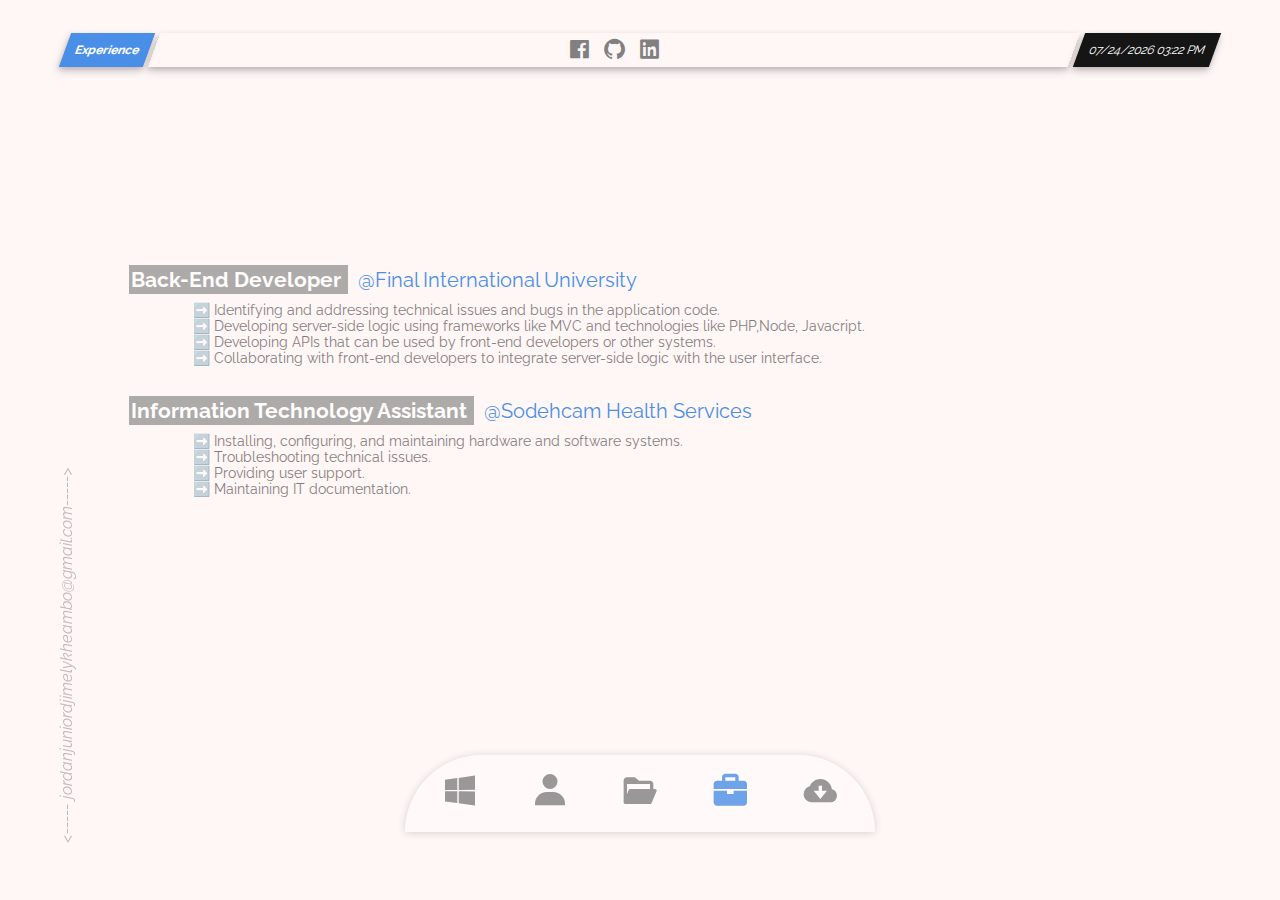
<file: experience.html>
<!DOCTYPE html>
<html lang="en">
<head>
    <meta charset="UTF-8">
    <meta name="viewport" content="width=device-width, initial-scale=1.0">
    <link rel="stylesheet" href="style.css">
    <link href='https://unpkg.com/boxicons@2.1.4/css/boxicons.min.css' rel='stylesheet'>

    <title>Jordan Junior</title>
    <script src="javascript.js"></script>
</head>
<body>
    <header>
        <div class="heading">
            <h2>Experience</h2>
        </div>
        <div class="socials">
            <a href="https://www.facebook.com/profile.php?id=100083112471063"><i class='bx bxl-facebook-square' ></i></a>
            <a href="https://github.com/jordanjunior22"><i class='bx bxl-github' ></i></a>
            <a href="https://www.linkedin.com/in/jordan-junior-2009911a1/"><i class='bx bxl-linkedin-square' ></i></a>
        </div>
        <div id="datetime">

        </div>
    </header>
    <section>
        <div class="experience">
            <div class="job">
                <h2> <span style="opacity: 0.7; background-color: rgb(139, 139, 139); color: white; padding: 2px;">Back-End Developer </span>  <span style="font-size: 20px; font-weight: 400; color: #4A8FE7; margin-left: 10px;" >@Final International University</span></h2>
                <p style="margin-left: 4rem; opacity: 0.5; margin-top: 10px;">➡️ Identifying and addressing technical issues and bugs in the application code.<br>
                    ➡️ Developing server-side logic using frameworks like MVC and technologies like PHP,Node, Javacript.<br>
                    ➡️ Developing APIs that can be used by front-end developers or other systems.<br>
                    ➡️ Collaborating with front-end developers to integrate server-side logic with the user interface.</p>
            </div>
            <div class="job">
                <h2> <span style="opacity: 0.7; background-color: rgb(139, 139, 139); color: white; padding: 2px;">Information Technology Assistant </span>  <span style="font-size: 20px; font-weight: 400; color: #4A8FE7; margin-left: 10px; ">@Sodehcam Health Services</span></h2>
                <p style="margin-left: 4rem; opacity: 0.5; margin-top: 10px; ">➡️ Installing, configuring, and maintaining hardware and software systems.<br>
                    ➡️ Troubleshooting technical issues.<br>
                    ➡️ Providing user support.<br>
                    ➡️ Maintaining IT documentation.</p>
            </div>
        </div>
      
          
        <div class="email">
            <a href="mailto:jordanjuniordjimelykheambo@gmail.com">jordanjuniordjimelykheambo@gmail.com</a>
        </div>


    </section>
    <footer>
        <div class="tab">
            <a href="index.html"><i class='bx bxl-windows' ></i></a>
            <a href="profile.html"><i class='bx bxs-user' ></i></a>
            <a href="projects.html"><i class='bx bxs-folder-open' ></i></a>
            <a href="experience.html"><i class='bx bxs-briefcase' id="active"></i></a>
            <a href="https://docs.google.com/document/d/1ggiNd8DapeibOmGNSs6HLlZvSg71ctZN/edit?usp=sharing&ouid=117704346372005172527&rtpof=true&sd=true"><i class='bx bxs-cloud-download' ></i></a>
        </div>
    </footer>
</body>
</html>
</file>
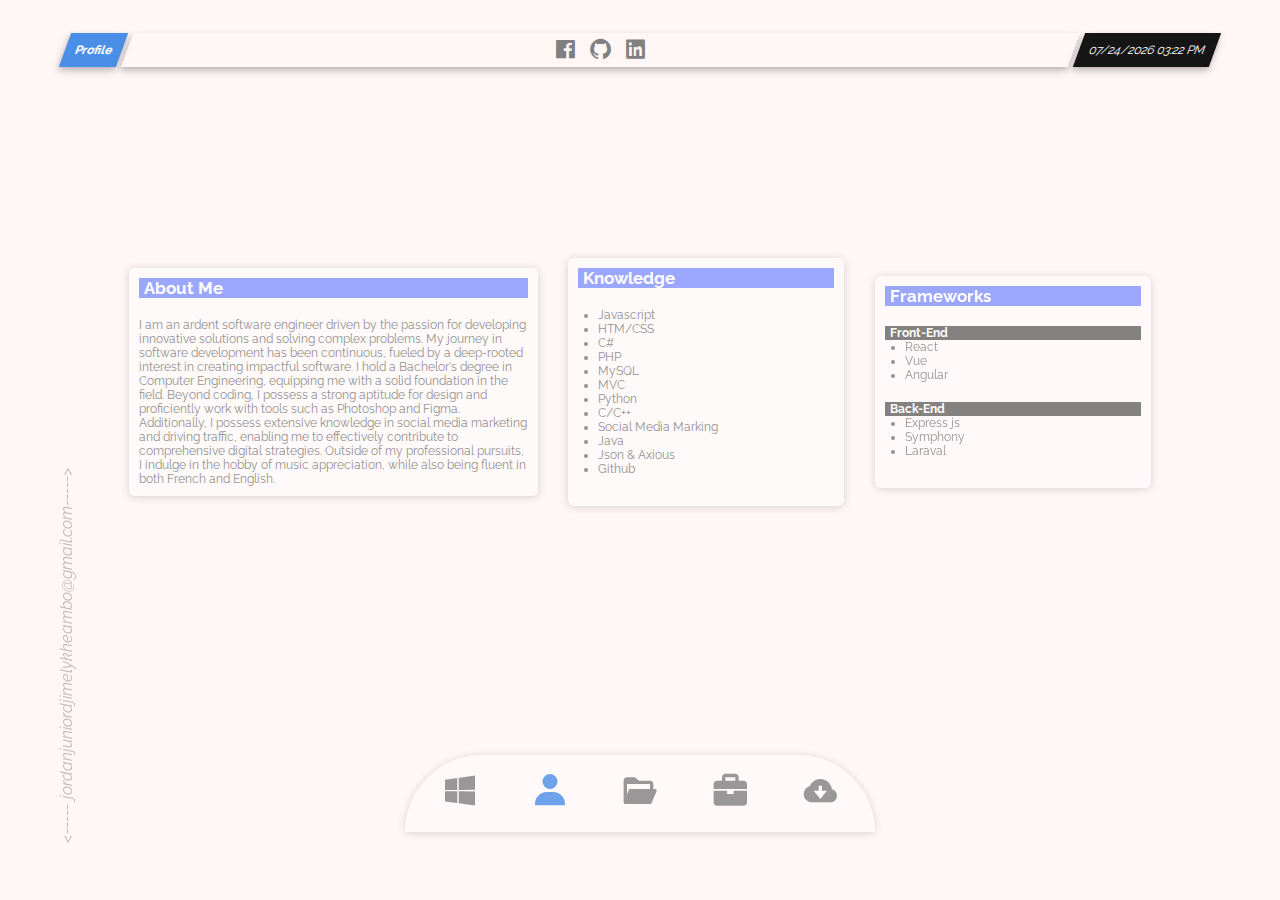
<file: profile.html>
<!DOCTYPE html>
<html lang="en">
<head>
    <meta charset="UTF-8">
    <meta name="viewport" content="width=device-width, initial-scale=1.0">
    <link rel="stylesheet" href="style.css">
    <link href='https://unpkg.com/boxicons@2.1.4/css/boxicons.min.css' rel='stylesheet'>

    <title>Jordan Junior</title>
    <script src="javascript.js"></script>
</head>
<body>
    <header>
        <div class="heading">
            <h2>Profile</h2>
        </div>
        <div class="socials">
            <a href="https://www.facebook.com/profile.php?id=100083112471063"><i class='bx bxl-facebook-square' ></i></a>
            <a href="https://github.com/jordanjunior22"><i class='bx bxl-github' ></i></a>
            <a href="https://www.linkedin.com/in/jordan-junior-2009911a1/"><i class='bx bxl-linkedin-square' ></i></a>
        </div>
        <div id="datetime">

        </div>
    </header>
    <section>
        <div class="about-me">
            <h3>About Me</h3>
            <p>I am an ardent software engineer 
                driven by the passion for developing innovative solutions and solving 
                complex problems. My journey in software development has been continuous, 
                fueled by a deep-rooted interest in creating impactful software. 
                I hold a Bachelor's degree in Computer Engineering, equipping me with a solid foundation in the field. 
                Beyond coding, I possess 
                a strong aptitude for design and proficiently work with tools such as Photoshop and Figma. Additionally, 
                I possess extensive knowledge in social media marketing and driving traffic, enabling me to effectively contribute to comprehensive digital strategies. Outside of my professional pursuits, I indulge in the hobby of music appreciation, while also being fluent in both French and English.</p>
        </div>

        <div class="knowlege">
            <h3>Knowledge</h3>
            <p>
                <ul>
                    <li>Javascript</li>
                    <li>HTM/CSS</li>
                    <li>C#</li>
                    <li>PHP</li>
                    <li>MySQL</li>
                    <li>MVC</li>
                    <li>Python</li>
                    <li>C/C++</li>
                    <li>Social Media Marking</li>
                    <li>Java</li>
                    <li>Json & Axious</li>
                    <li>Github</li>
                    
                </ul>
            </p>
        </div>

        <div class="frameworks">
            <h3>Frameworks</h3>
            <p>
                <h4>Front-End</h4>
                <ul>
                    <li>React</li>
                    <li>Vue</li>
                    <li>Angular</li>
                </ul>
            </p>

            <p>
                <h4>Back-End</h4>
                <ul>
                    <li>Express js</li>
                    <li>Symphony</li>
                    <li>Laraval</li>
                </ul>
            </p>



        </div>

        <div class="email">
            <a href="mailto:jordanjuniordjimelykheambo@gmail.com">jordanjuniordjimelykheambo@gmail.com</a>
        </div>


    </section>
    <footer>
        <div class="tab">
            <a href="index.html"><i class='bx bxl-windows' ></i></a>
            <a href="profile.html"><i class='bx bxs-user' id="active"></i></a>
            <a href="projects.html"><i class='bx bxs-folder-open'></i></a>
            <a href="experience.html"><i class='bx bxs-briefcase' ></i></a>
            <a href="https://docs.google.com/document/d/1ggiNd8DapeibOmGNSs6HLlZvSg71ctZN/edit?usp=sharing&ouid=117704346372005172527&rtpof=true&sd=true"><i class='bx bxs-cloud-download' ></i></a>
        </div>
    </footer>
</body>
</html>
</file>
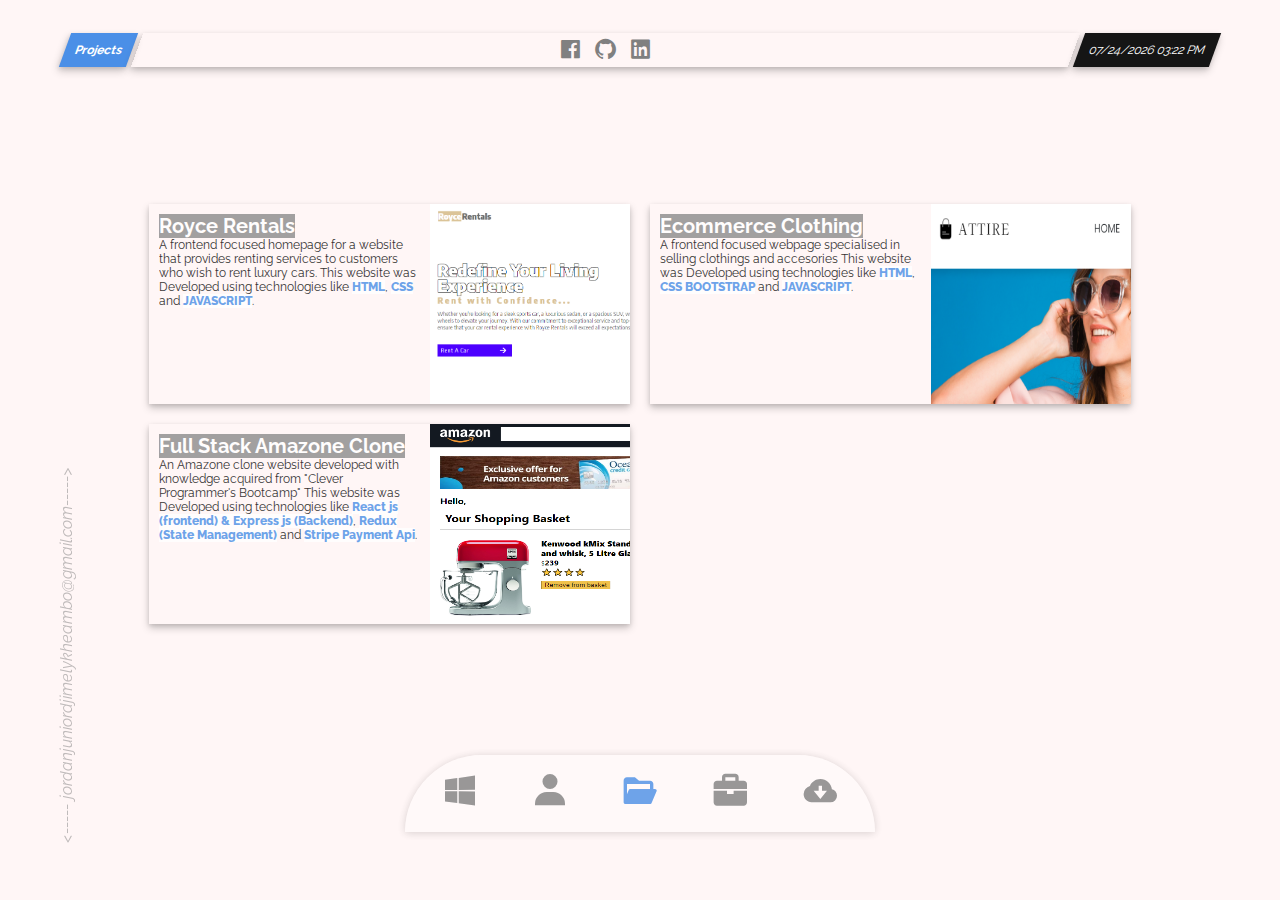
<file: projects.html>
<!DOCTYPE html>
<html lang="en">
<head>
    <meta charset="UTF-8">
    <meta name="viewport" content="width=device-width, initial-scale=1.0">
    <link rel="stylesheet" href="style.css">
    <link href='https://unpkg.com/boxicons@2.1.4/css/boxicons.min.css' rel='stylesheet'>

    <title>Jordan Junior</title>
    <script src="javascript.js"></script>
</head>
<body>
    <header>
        <div class="heading">
            <h2>Projects</h2>
        </div>
        <div class="socials">
            <a href="https://www.facebook.com/profile.php?id=100083112471063"><i class='bx bxl-facebook-square' ></i></a>
            <a href="https://github.com/jordanjunior22"><i class='bx bxl-github' ></i></a>
            <a href="https://www.linkedin.com/in/jordan-junior-2009911a1/"><i class='bx bxl-linkedin-square' ></i></a>
        </div>
        <div id="datetime">

        </div>
    </header>
    <section>
        <div class="projects">
            <div class="project-list">
                <div class="project-info">
                    <div class="skew">
                        <p> <span>Royce Rentals</span> <br> 
                           A frontend focused homepage for a website that provides renting services to customers who wish to rent luxury cars.
                           This website was Developed using technologies like <span style="color:#4A8FE7; font-size: 12px; font-weight: 800; background-color: white;">HTML</span>, <span style="color:#4A8FE7;  font-size: 12px; font-weight: 800; background-color: white;">CSS </span> and <span style="color:#4A8FE7;  font-size: 12px; font-weight: 800; background-color: white;">JAVASCRIPT</span>.
                            
                        </p>

                        <div class="hide-hover">
                            <button onclick="window.open('https://jordanjunior22.github.io/roycerentals.github.io/')">Live Demo</button>
                            <button onclick="window.open('https://github.com/jordanjunior22/roycerentals.github.io')">Source Code</button>
                        </div>
                    </div>
                    
                    <div class="p-image">
                        <img src="assets/first_project.PNG" alt="image">
                    </div>

                    
                </div>
            </div>

            <div class="project-list">
                <div class="project-info">
                    <div class="skew">
                        <p> <span>Ecommerce Clothing </span> <br> 
                           A frontend focused webpage specialised in selling clothings and accesories
                           This website was Developed using technologies like <span style="color:#4A8FE7; font-size: 12px; font-weight: 800; background-color: white;">HTML</span>, <span style="color:#4A8FE7;  font-size: 12px; font-weight: 800; background-color: white;">CSS BOOTSTRAP</span> and <span style="color:#4A8FE7;  font-size: 12px; font-weight: 800; background-color: white;">JAVASCRIPT</span>.
                            
                        </p>

                        <div class="hide-hover">
                            <button onclick="window.open('https://jordanjunior22.github.io/attire.github.io/')">Live Demo</button>
                            <button onclick="window.open('https://github.com/jordanjunior22/attire.github.io')">Source Code</button>
                        </div>
                    </div>
                    
                    <div class="p-image">
                        <img src="assets/second_project.PNG" alt="image">
                    </div>

                    
                </div>
            </div>

            <div class="project-list">
                <div class="project-info">
                    <div class="skew">
                        <p> <span>Full Stack Amazone Clone </span> <br> 
                           An Amazone clone website developed with knowledge acquired from "Clever Programmer's Bootcamp"
                           This website was Developed using technologies like <span style="color:#4A8FE7; font-size: 12px; font-weight: 800; background-color: white;">React js (frontend) & Express js (Backend)</span>, <span style="color:#4A8FE7;  font-size: 12px; font-weight: 800; background-color: white;">Redux (State Management)</span> and <span style="color:#4A8FE7;  font-size: 12px; font-weight: 800; background-color: white;">Stripe Payment Api</span>.
                            
                        </p>

                        <div class="hide-hover">
                            <button onclick="window.open('https://e-clone-7a6f3.web.app/')">Live Demo</button>
                            <button onclick="window.open('https://github.com/jordanjunior22/amazonclone')">Source Code</button>
                        </div>
                    </div>
                    
                    <div class="p-image">
                        <img src="assets/fourth_project.PNG" alt="image">
                    </div>

                    
                </div>
            </div>



        </div>

        <div class="email">
            <a href="mailto:jordanjuniordjimelykheambo@gmail.com">jordanjuniordjimelykheambo@gmail.com</a>
        </div>


    </section>
    <footer>
        <div class="tab">
            <a href="index.html"><i class='bx bxl-windows' ></i></a>
            <a href="profile.html"><i class='bx bxs-user' ></i></a>
            <a href="projects.html"><i class='bx bxs-folder-open' id="active"></i></a>
            <a href="experience.html"><i class='bx bxs-briefcase' ></i></a>
            <a href=""><i class='bx bxs-cloud-download' ></i></a>
        </div>
    </footer>
</body>
</html>
</file>
<file: style.css>
@import url('https://fonts.googleapis.com/css2?family=Raleway:ital,wght@0,100;0,200;0,300;0,400;0,500;0,600;0,700;0,800;0,900;1,100;1,200;1,300;1,400;1,500;1,600;1,700;1,800;1,900&display=swap');
*{
    padding:0;
    margin:0;
    box-sizing: border-box;
    font-family: 'Raleway', sans-serif;
}

:root {
    --bg-color: #fff6f6;
    --hover-color: #FFCCCC;
    --active-color: #4A8FE7;
    --call-action: #151515;
    --heading-color: #F5FF90;
}


body{
    background-color: var(--bg-color);
    height: 100vh;
    border: 1px solid #fff6f6;
}
header{
    display: flex;
    justify-content: space-between;
    margin: 2rem 4rem 0 4rem;
}
.socials{
    display: flex;
    align-items: center;
    justify-content: center;
    
    flex: 1;
    transform: skew(-20deg);
    margin: 0 5px;
    box-shadow: 0 4px 8px rgba(0, 0, 0, 0.2),
    0 2px 4px rgba(0, 0, 0, 0.1);
    
}
.heading{
    transform: skew(-20deg);
    font-size: 10px;
    background-color: var(--active-color);
    color: white;
    padding: 10px;
    box-shadow: 0 4px 8px rgba(0, 0, 0, 0.2),
    0 2px 4px rgba(0, 0, 0, 0.1);
}

.socials a{
    text-decoration: none;
}
.socials i{
    font-size: 30px;
    margin: 0 5px;
    color: grey;
    transform: skew(20deg);
    transition: 0.3s ease-in-out;
}
.socials i:hover{
    color: var(--hover-color);
}
#datetime{
    display: flex;
    align-items: center;
    color: white;
    background-color: var(--call-action);
    transform: skew(-20deg);
    padding: 10px;
    box-shadow: 0 4px 8px rgba(0, 0, 0, 0.2),
    0 2px 4px rgba(0, 0, 0, 0.1);
    font-size: 12px;
}


@keyframes typing {
    from { width: 0; }
  }
  
  @keyframes blink-caret {
    50% { border-color: transparent; }
  }
  
  #typing-animation {
    overflow: hidden; /* Ensures text doesn't overflow outside the element */
    border-right: 0.15em solid #000; /* Creates a blinking cursor effect */
    white-space: nowrap; /* Prevents text from wrapping */
    animation: typing 3s steps(40, end), blink-caret 0.75s step-end infinite;
    caret-color: transparent;

  }
  #typing-animation::after {
    content: '';
    display: inline-block;
    width: 5px;
    height: 1em;
    margin-left: 2px;
    background-color: black;
  }
  section{
    display: flex;
    align-items: center;
    height: 70vh;
    justify-content: space-between;
    margin: 0rem 4rem 0 4rem;
    padding: 0rem 4rem 0 4rem;
    position: relative;
  }
.information{
    width: 45%;
}
.information h1{
    font-size: 30px;
    width: fit-content;
    font-style: italic;
    color: var(--call-action);
    font-weight: 700;
    color: black;
    opacity: 0.6;
}
.information h3{
    width: fit-content;
    letter-spacing: 0.5mm;
    color: var(--active-color);
    font-size: 20px;
}
.information p{
    font-size: 15px;
    opacity: 0.7;
}
.image{
    object-fit: contain;
    height: 202px;
    border-radius: 40px;
    transform: skew(-30deg);
    background-color: var(--bg-color);
    box-shadow: 0 4px 8px rgba(0, 0, 0, 0.2),
    0 2px 4px rgba(0, 0, 0, 0.1);
}

.image img{
    height: 200px;
    width: 200px;
    border-radius:100px;
    transform: skew(30deg);
    box-shadow: 0 4px 8px rgba(0, 0, 0, 0.2),
    0 2px 4px rgba(0, 0, 0, 0.1);
    background-color: rgb(238, 238, 238);
    filter: grayscale(100%);

}
.btn{
    width: fit-content;
    display: flex;
    align-items: center;
    padding: 5px 30px;
    margin-top: 2rem;
    color: black;
    background-color: var(--heading-color);
    transition: 0.5s ease-in-out;
    transform: skew(-20deg);
    border:1px solid var(--heading-color);

}


.btn a{
    text-decoration: none;
    padding-right: 20px;
    transform: skew(20deg);
    color: black;

}
.btn:hover{
    border:1px solid var(--heading-color);
    color: black;
    background-color: white;
    #hoverblack{
        color: black;
    }
}
.btn i{
    font-size: 25px;
    transform: skew(20deg);

}
.brands{
    position: absolute;
    bottom: 0;
    font-size: 30px;
    left: 50%;
    transform: translate(-50%, -50%);
    
}
.brands i{
    margin: 0 10px;
    opacity: 0.7;
}
footer{
    margin: 0rem 4rem 0 4rem;
    height: 18vh;
    display: flex;
    justify-content: center;
    align-items: center;

}
.tab{
    position:fixed;
    font-size: 50px;
    padding: 15px;
    margin-top: 1.5rem;
    border-top-left-radius: 100px;
    border-top-right-radius: 100px;
    background-color: rgba(255, 255, 255, 0.5); /* Set the background color with transparency */
    opacity: 0.8; /* Set the overall opacity of the div */
    box-shadow: 0 1px 8px rgba(0, 0, 0, 0.2); /* Apply a box shadow for a glass-like effect */
}
.tab i{
    margin: 0 20px;
    color: grey;
    cursor: pointer;
    transition: 0.5s ease-in-out;

}
.tab i:hover{
    color: var(--hover-color);
    transform: scale(1.1);
}
#active{
    color: var(--active-color);
}
.email{
    position: fixed;
    transform: rotate(-90deg);
    transform-origin: top left;
    left: 1.5cm;
    bottom: 3cm;
    display: flex;
}
.email a{
    color: gray;
    font-style: italic;
    text-decoration: none;
    opacity: 0.5;
}
.email a::before{
    content: "<-----";
    padding-right: 5px;
}
.email a::after{
    content: "----->";
}
.email a:hover{
    color: #4A8FE7;
}
.about-me{
    color: rgb(121, 121, 121);
    width: 40%;
    padding: 10px;
    border-radius: 6px;
    background-color: rgba(255, 255, 255, 0.5); /* Set the background color with transparency */
    opacity: 0.8; /* Set the overall opacity of the div */
    box-shadow: 0 1px 8px rgba(0, 0, 0, 0.2); /* Apply a box shadow for a glass-like effect */

}
.about-me p{
    margin-top: 20px;
    font-size: 12px;
    text-align: left;
}
.knowlege, .frameworks{
    width: 27%;
    padding: 10px;
    border-radius: 6px;
    background-color: rgba(255, 255, 255, 0.5); /* Set the background color with transparency */
    opacity: 0.8; /* Set the overall opacity of the div */
    box-shadow: 0 1px 8px rgba(0, 0, 0, 0.2); /* Apply a box shadow for a glass-like effect */
    color: rgb(121, 121, 121);
    font-size: 12px;

}
.knowlege p,.frameworks p{
    margin-top: 20px;
}
.knowlege h3, .frameworks h3{
    background-color: rgb(131, 148, 255);
    color: white;
    padding:0 5px;
    font-size: 17px;
}
.about-me h3{
    background-color: rgb(131, 148, 255);
    color: white;
    padding:0 5px;
    font-size: 17px;


}
.knowlege h4, .frameworks h4{
    color: white;
    padding: 0 5px;
    opacity: 0.6;
    background-color: black;
}
.knowlege ul,.frameworks ul{
    padding-left: 20px;
}
.projects{
    display: grid;
    grid-template-columns: repeat(2, 1fr); /* Two columns with equal width */
    padding: 20px; /* Gap between grid items */
    gap: 20px;
    overflow-y: scroll;
    max-height: 60vh;
    margin-top: 4rem;

}
.projects::--webkit-scrollbar{
    display: none;
}
.project-info{
    font-size: 12px;
    display: flex;
    position: relative;
    box-shadow: 0 4px 8px rgba(0, 0, 0, 0.2),
    0 2px 4px rgba(0, 0, 0, 0.1);
    padding: 2;
    background-color: var(--bg-color);
    color: black;
}
.project-info:hover{
    .hide-hover{
        visibility: visible;
    }
}
.skew{
    transform-origin: right;
    position: relative;
    max-width: 500px;
    box-sizing: border-box;
    opacity: 0.8;

}
.skew p{
    padding: 10px;
    
    
}
.skew span{
    font-size: 20px; font-weight: 700; background-color: rgb(139, 139, 139); color: white;
}
.p-image{
    max-height: 200px;
    object-fit: contain;

}
.p-image img{
    width: 200px;
    height: 200px;
    
}
.hide-hover{
    position: absolute;
    display: flex;
    bottom: 0;
    width: 100%;
    height: 70px;
    justify-content: center;
    align-items: center;
    background-color: rgba(255, 255, 255, 0.9); /* Set the background color with transparency */
    box-shadow: 0 1px 8px rgba(0, 0, 0, 0.1); /* Apply a box shadow for a glass-like effect */
    transition: 0.1s ease-in-out;
    visibility: hidden;

}
.hide-hover button{
    height: 40px;
    width: 130px;
    margin: 0 10px;
    background-color: var(--heading-color);
    border: 1px solid var(--heading-color);
    cursor: pointer;
    font-size: 15px;
    font-weight: 400;
}
.hide-hover button:hover{
    background-color: white;
    
}
::-webkit-scrollbar {
    width: 0.5em;
  }

  .experience{
    font-size: 14px;
    display: flex;
    flex-direction: column;
    width: 100%;
  }
  .job{
    margin: 1rem 0;
  }

  @media (min-width: 1024px) {
    .email{
        bottom:1cm;
        
    }
    .brands{
       
        font-size: 25px;
    }
    .brands i{
        margin: 0 5px;
        
    }
    .tab{
        font-size: 40px;
        padding: 15px;
        margin-top: 1.9rem;
       
    }
    .information h1{
        font-size: 25px;

    }
    .information h3{

        font-size: 18px;
    }
    .information p{
        font-size: 14px;

    }
    #typing-animation {
        font-size: 15px;
    
      }
      .information{
        width: 50%;
    }

    .heading{
        font-size: 8px;
       
    }
    

    .socials i{
        font-size: 25px;
        
    }
}
@media (max-width: 768px) {
    .email{
        bottom:1cm;
        
    }
    .brands{
       
        font-size: 20px;
    }
    .brands i{
        margin: 0 5px;
        
    }
    .tab{
        font-size: 30px;
        padding: 15px;
        margin-top: 1.9rem;
       
    }
    .information h1{
        font-size: 20px;

    }
    .information h3{

        font-size: 16px;
    }
    .information p{
        font-size: 12px;

    }
    #typing-animation {
        font-size: 14px;
    
      }
      .information{
        width: 50%;
    }

    .heading{
        font-size: 8px;
       
    }
    

    .socials i{
        font-size: 22px;
        
    }

    .image{
        height: 172px;
    }
    
    .image img{
        height: 170px;
        width: 170px;
    }
    .btn{

        padding: 4px 30px;
        margin-top: 1rem;
        font-size: 12px;
    }
    #datetime{
    font-size: 12px;
    
    }
    .about-me{
        color: rgb(121, 121, 121);
        width: 70%;
        font-size: 10px;
        background-color: var(--bg-color);
        box-shadow: none;
        overflow-y: scroll;
    }
    
    .knowlege, .frameworks{
        width: 30%;
        font-size: 10px;
        box-shadow: none;
        background-color: var(--bg-color);

    }


    .experience{
        font-size: 12px;

      }
    .p-image{
        max-height: 170px;
    
    }
    .p-image img{
        width: 140px;
        height: 170px;
    
}
.project-info{
    height: fit-content;
}
.skew span{
    font-size: 14px;
}
.skew{
    width: 170px;
}
.hide-hover button{

    font-size: 10px;
}
}
</file>
